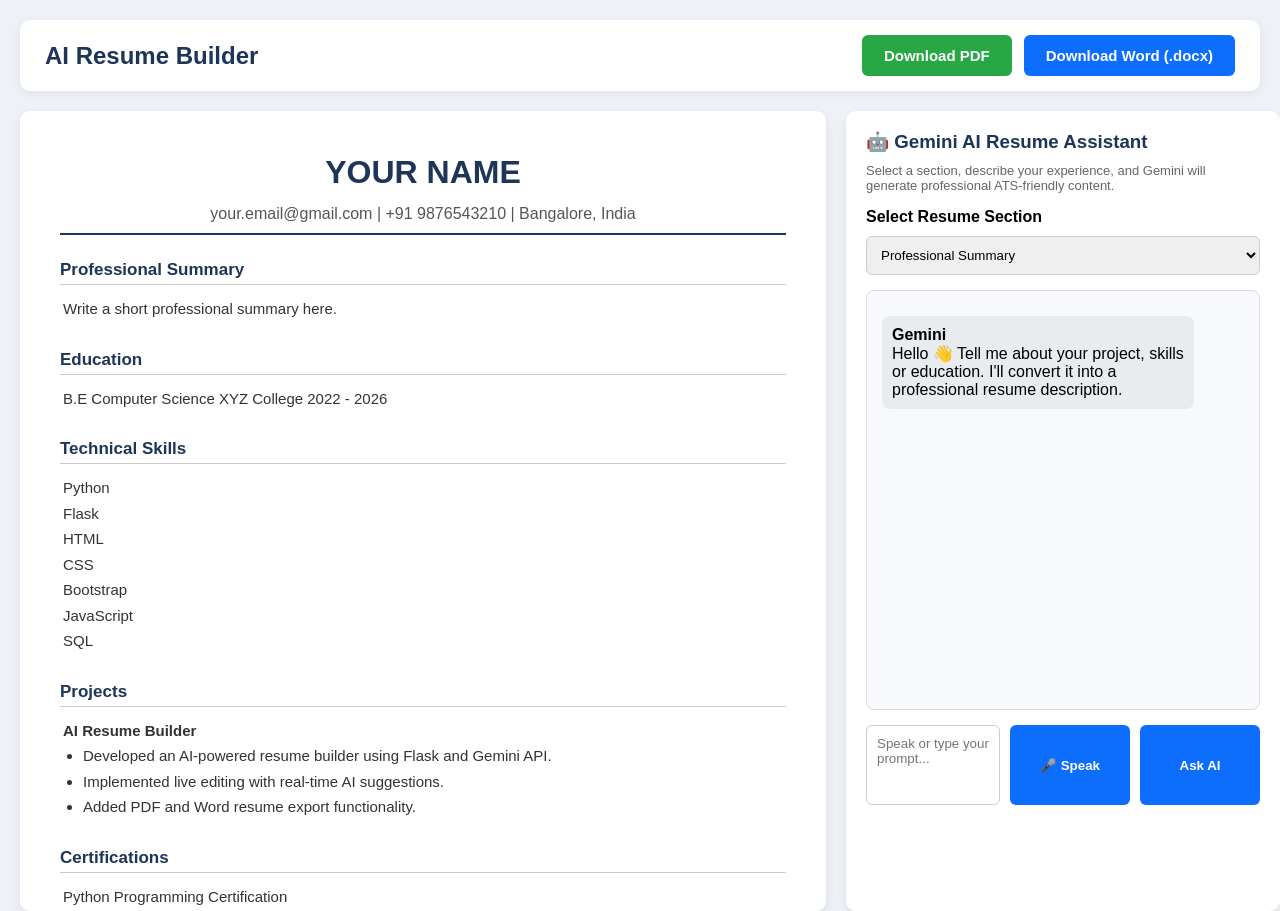
<file: templates/editor.html>
<!DOCTYPE html>
<html lang="en">

<head>

<meta charset="UTF-8">
<meta name="viewport" content="width=device-width, initial-scale=1.0">

<title>AI Resume Builder</title>

<style>

*{
    margin:0;
    padding:0;
    box-sizing:border-box;
    font-family:Segoe UI,Arial,sans-serif;
}

body{
    background:#eef2f7;
    padding:20px;
    height:100vh;
}

.header{
    display:flex;
    justify-content:space-between;
    align-items:center;
    background:#fff;
    padding:15px 25px;
    border-radius:10px;
    box-shadow:0 2px 10px rgba(0,0,0,.08);
    margin-bottom:20px;
}

.header h2{
    color:#1d3557;
}

.button-group{
    display:flex;
    gap:12px;
}

.download-btn{
    border:none;
    color:white;
    padding:12px 22px;
    font-size:15px;
    border-radius:6px;
    cursor:pointer;
    font-weight:bold;
}

.pdf-btn{
    background:#28a745;
}

.doc-btn{
    background:#0d6efd;
}

.download-btn:hover{
    opacity:.9;
}

.container{
    display:grid;
    grid-template-columns:65% 35%;
    gap:20px;
    height:calc(100vh - 100px);
}

/* Resume Sheet */

.resume-container{
    background:white;
    border-radius:10px;
    padding:40px;
    overflow-y:auto;
    box-shadow:0 4px 12px rgba(0,0,0,.08);
}

.resume-container::-webkit-scrollbar{
    width:8px;
}

.resume-container::-webkit-scrollbar-thumb{
    background:#ccc;
}

[contenteditable=true]{
    outline:none;
    transition:.2s;
    padding:3px;
}

[contenteditable=true]:hover{
    background:#f1f5f9;
}

[contenteditable=true]:focus{
    background:#e7f1ff;
    border-left:3px solid #0d6efd;
}

h1{
    color:#1d3557;
    text-align:center;
}

.contact{
    text-align:center;
    color:#555;
    margin-top:8px;
    padding-bottom:10px;
    border-bottom:2px solid #1d3557;
}

.section-title{
    margin-top:25px;
    margin-bottom:8px;
    color:#1d3557;
    font-size:17px;
    font-weight:bold;
    border-bottom:1px solid #ccc;
    padding-bottom:4px;
}

.resume-content{
    font-size:15px;
    color:#333;
    line-height:1.7;
}

.resume-content ul{
    padding-left:20px;
}

@media(max-width:900px){

.container{
    grid-template-columns:1fr;
}

.button-group{
    flex-direction:column;
}

.header{
    flex-direction:column;
    gap:15px;
}

}

</style>

</head>

<body>

<div class="header">

<h2>AI Resume Builder</h2>

<div class="button-group">

<button class="download-btn pdf-btn"
onclick="downloadPDF()">
Download PDF
</button>

<button class="download-btn doc-btn"
onclick="downloadDOCX()">
Download Word (.docx)
</button>

</div>

</div>

<div class="container">

<!-- Resume Editor -->

<div class="resume-container" id="resumeSheet">

<h1 contenteditable="true"
id="resume-name">

YOUR NAME

</h1>

<div
class="contact"
contenteditable="true"
id="resume-contact">

your.email@gmail.com |
+91 9876543210 |
Bangalore, India

</div>

<div class="section-title">

Professional Summary

</div>

<div
class="resume-content"
contenteditable="true"
id="resume-summary">

Write a short professional summary here.

</div>

<div class="section-title">

Education

</div>

<div
class="resume-content"
contenteditable="true"
id="resume-education">

B.E Computer Science
XYZ College
2022 - 2026

</div>

<div class="section-title">

Technical Skills

</div>

<div
class="resume-content"
contenteditable="true"
id="resume-tech-skills">

Python<br>
Flask<br>
HTML<br>
CSS<br>
Bootstrap<br>
JavaScript<br>
SQL

</div>

<div class="section-title">

Projects

</div>

<div
class="resume-content"
contenteditable="true"
id="resume-projects">

<b>AI Resume Builder</b>

<ul>

<li>Developed an AI-powered resume builder using Flask and Gemini API.</li>

<li>Implemented live editing with real-time AI suggestions.</li>

<li>Added PDF and Word resume export functionality.</li>

</ul>

</div>
<!-- Certifications -->

<div class="section-title">
    Certifications
</div>

<div
class="resume-content"
contenteditable="true"
id="resume-certifications">

Python Programming Certification

</div>

<!-- Add section button on LEFT resume side -->
<div class="left-add-section-wrapper">

    <button
        type="button"
        class="left-add-section-btn"
        onclick="openAddSection()"
        title="Add Resume Section">
        <span>+</span>
        Add Section
    </button>

</div>


</div>


<!-- ========================= -->
<!-- Add Resume Section Modal -->
<!-- ========================= -->

<div class="add-section-modal" id="addSectionModal">

    <div class="add-section-box">

        <h3>Add Resume Section</h3>

        <p>
            Choose a section to add to your resume.
            It will also be added to the Gemini AI dropdown.
        </p>

        <select id="newSectionSelect">

            <option value="experience">Professional Experience</option>
            <option value="internships">Internships</option>
            <option value="achievements">Achievements</option>
            <option value="awards">Awards</option>
            <option value="languages">Languages</option>
            <option value="interests">Interests</option>
            <option value="strengths">Strengths</option>
            <option value="objective">Career Objective</option>
            <option value="publications">Publications</option>
            <option value="volunteering">Volunteer Experience</option>
            <option value="references">References</option>

        </select>

        <div class="modal-buttons">

            <button
                type="button"
                class="modal-btn cancel-section-btn"
                onclick="closeAddSection()">
                Cancel
            </button>

            <button
                type="button"
                class="modal-btn confirm-section-btn"
                onclick="addSelectedSection()">
                Add Section
            </button>

        </div>

    </div>

</div>

<!-- ========================= -->
<!-- AI Assistant Panel -->
<!-- ========================= -->

<div class="ai-panel">

<h3>🤖 Gemini AI Resume Assistant</h3>

<p class="info">
Select a section, describe your experience, and Gemini will generate
professional ATS-friendly content.
</p>

<label><b>Select Resume Section</b></label>

<div class="section-select-row">

<select id="targetSection">

<option value="Professional Summary">
Professional Summary
</option>

<option value="Education">
Education
</option>

<option value="Technical Skills">
Technical Skills
</option>

<option value="Projects">
Projects
</option>

<option value="Certifications">
Certifications
</option>

</select>

</div>

<div id="chatBox" class="chat-box">

<div class="bot-msg">

<b>Gemini</b><br>

Hello 👋

Tell me about your project, skills or education.

I'll convert it into a professional resume description.

</div>

</div>
<div class="input-area">

<textarea
id="aiInput"
placeholder="Speak or type your prompt..."
></textarea>

<button
class="ask-btn"
onclick="startListening()">

🎤 Speak

</button>

<button
class="ask-btn"
onclick="askGemini()">

Ask AI

</button>

</div>


</div>

</div>

<style>

.ai-panel{

background:#fff;
padding:20px;
border-radius:10px;
box-shadow:0 4px 10px rgba(0,0,0,.08);

display:flex;
flex-direction:column;

}

.ai-panel h3{

color:#1d3557;
margin-bottom:10px;

}

.info{

font-size:13px;
color:#666;
margin-bottom:15px;

}

.ai-panel select{

padding:10px;
margin:10px 0 15px;
border-radius:6px;
border:1px solid #ccc;

}

.chat-box{

flex:1;

background:#f7f9fc;

border:1px solid #ddd;

border-radius:8px;

padding:15px;

overflow-y:auto;

min-height:320px;

max-height:420px;

}

.user-msg{

background:#0d6efd;

color:white;

padding:10px;

border-radius:8px;

margin:10px 0;

margin-left:50px;

}

.bot-msg{

background:#e9ecef;

padding:10px;

border-radius:8px;

margin:10px 0;

margin-right:50px;

}

.copy-btn{

margin-top:8px;

background:#20c997;

color:white;

border:none;

padding:5px 10px;

border-radius:5px;

cursor:pointer;

font-size:12px;

}

.input-area{

margin-top:15px;

display:flex;

gap:10px;

}

.input-area textarea{

flex:1;

height:80px;

padding:10px;

border-radius:6px;

border:1px solid #ccc;

resize:none;

}

.ask-btn{

width:120px;

background:#0d6efd;

color:white;

border:none;

border-radius:6px;

font-weight:bold;

cursor:pointer;

}

.ask-btn:hover{

background:#0b5ed7;

}

@media(max-width:900px){

.ai-panel{

margin-top:20px;

}

.chat-box{

min-height:250px;

}

.input-area{

flex-direction:column;

}

.ask-btn{

width:100%;

}

}


/* ===========================
   Add Resume Section UI
   =========================== */

.section-select-row{
    display:flex;
    gap:8px;
    align-items:center;
}

.section-select-row select{
    flex:1;
}

.add-section-btn{
    width:42px;
    height:42px;
    border:none;
    border-radius:6px;
    background:#0d6efd;
    color:white;
    font-size:25px;
    font-weight:bold;
    cursor:pointer;
    transition:.2s;
}

.add-section-btn:hover{
    background:#0b5ed7;
    transform:scale(1.04);
}

.add-section-modal{
    display:none;
    position:fixed;
    inset:0;
    background:rgba(0,0,0,.45);
    z-index:9999;
    align-items:center;
    justify-content:center;
}

.add-section-modal.show{
    display:flex;
}

.add-section-box{
    width:420px;
    max-width:90%;
    background:white;
    border-radius:12px;
    padding:25px;
    box-shadow:0 10px 30px rgba(0,0,0,.25);
}

.add-section-box h3{
    color:#1d3557;
    margin-bottom:8px;
}

.add-section-box p{
    color:#666;
    font-size:13px;
    margin-bottom:15px;
}

.add-section-box select{
    width:100%;
    padding:11px;
    border:1px solid #ccc;
    border-radius:6px;
    margin-bottom:18px;
    font-size:14px;
}

.modal-buttons{
    display:flex;
    justify-content:flex-end;
    gap:10px;
}

.modal-btn{
    border:none;
    padding:10px 18px;
    border-radius:6px;
    cursor:pointer;
    font-weight:bold;
}

.cancel-section-btn{
    background:#e9ecef;
    color:#333;
}

.confirm-section-btn{
    background:#0d6efd;
    color:white;
}

.confirm-section-btn:hover{
    background:#0b5ed7;
}


/* ===========================
   LEFT SIDE ADD SECTION BUTTON
   =========================== */

.left-add-section-wrapper{
    width:100%;
    display:flex;
    justify-content:center;
    align-items:center;
    margin:25px 0 10px;
    padding:10px 0;
}

.left-add-section-btn{
    display:flex;
    align-items:center;
    justify-content:center;
    gap:8px;
    min-width:150px;
    padding:11px 20px;
    border:2px dashed #0d6efd;
    border-radius:8px;
    background:#f8fbff;
    color:#0d6efd;
    font-size:14px;
    font-weight:600;
    cursor:pointer;
    transition:all .2s ease;
}

.left-add-section-btn span{
    font-size:22px;
    line-height:16px;
    font-weight:bold;
}

.left-add-section-btn:hover{
    background:#0d6efd;
    color:white;
    transform:translateY(-1px);
    box-shadow:0 4px 10px rgba(13,110,253,.2);
}

/* Keep the popup styles */

</style>
<script>

let replyCounter = 0;
const SpeechRecognition =
window.SpeechRecognition ||
window.webkitSpeechRecognition;

const recognition =
new SpeechRecognition();

recognition.lang = "en-US";

recognition.interimResults = false;

recognition.maxAlternatives = 1;

function startListening(){

recognition.start();

recognition.onstart = function(){

console.log("Listening...");

};

recognition.onresult = function(event){

const text =
event.results[0][0].transcript;

document.getElementById("aiInput").value = text;

};

recognition.onerror = function(event){

alert("Voice Error: " + event.error);

};

}

/* ===========================
   Gemini AI Chat
=========================== */

function askGemini(){

    const input = document.getElementById("aiInput");
    const chatBox = document.getElementById("chatBox");
    const section = document.getElementById("targetSection");

    const message = input.value.trim();

    if(message===""){
        alert("Please enter some text.");
        return;
    }

    chatBox.innerHTML += `
    <div class="user-msg">
        <b>You (${section.value})</b><br>
        ${message}
    </div>`;

    chatBox.scrollTop = chatBox.scrollHeight;

    fetch("/chat",{

        method:"POST",

        headers:{
            "Content-Type":"application/json"
        },

        body:JSON.stringify({

            message:message,
            section:section.value

        })

    })

    .then(response=>response.json())

    .then(data=>{

        replyCounter++;

        chatBox.innerHTML += `

        <div class="bot-msg">

            <b>Gemini</b><br>

            <div id="reply${replyCounter}">
                ${data.response}
            </div>

            <button
                class="copy-btn"
                onclick="copySuggestion(${replyCounter})">

                Copy

            </button>

        </div>

        `;
        speak(data.response);

        chatBox.scrollTop = chatBox.scrollHeight;

    })

    .catch(error=>{

        chatBox.innerHTML+=`
        <div class="bot-msg">

            Failed to contact AI.

        </div>`;

    });

    input.value="";

}

/* ===========================
   Copy Suggestion
=========================== */

function copySuggestion(id){

    const text=document.getElementById("reply"+id).innerText;

    navigator.clipboard.writeText(text);

    alert("Copied to Clipboard.");

}

function speak(text){

const speech =
new SpeechSynthesisUtterance(text);

speech.lang = "en-US";

speech.rate = 1;

speech.pitch = 1;

window.speechSynthesis.speak(speech);

}

/* ===========================
   Resume Data
=========================== */


/* ===========================
   Dynamic Resume Sections
   =========================== */

const availableSections = {
    experience: "Professional Experience",
    internships: "Internships",
    achievements: "Achievements",
    awards: "Awards",
    languages: "Languages",
    interests: "Interests",
    strengths: "Strengths",
    objective: "Career Objective",
    publications: "Publications",
    volunteering: "Volunteer Experience",
    references: "References"
};

function openAddSection(){

    updateAvailableSectionOptions();

    document
        .getElementById("addSectionModal")
        .classList.add("show");
}

function closeAddSection(){

    document
        .getElementById("addSectionModal")
        .classList.remove("show");
}

function updateAvailableSectionOptions(){

    const select =
        document.getElementById("newSectionSelect");

    const target =
        document.getElementById("targetSection");

    const existing =
        Array.from(target.options).map(option => option.value);

    Array.from(select.options).forEach(option => {

        option.disabled =
            existing.includes(availableSections[option.value]);

    });

    const firstAvailable =
        Array.from(select.options)
        .find(option => !option.disabled);

    if(firstAvailable){
        select.value = firstAvailable.value;
    }
}

function addSelectedSection(){

    const newSelect =
        document.getElementById("newSectionSelect");

    const key = newSelect.value;
    const title = availableSections[key];

    const target =
        document.getElementById("targetSection");

    if(
        Array.from(target.options)
        .some(option => option.value === title)
    ){
        alert(title + " is already added.");
        return;
    }

    // Add the new section to Gemini's dropdown.
    const option = document.createElement("option");

    option.value = title;
    option.textContent = title;

    target.appendChild(option);
    target.value = title;

    // Add the new editable section to the resume.
    const resumeSheet =
        document.getElementById("resumeSheet");

    const section =
        document.createElement("div");

    section.className = "dynamic-section";
    section.id = "resume-" + key;

    section.innerHTML = `
        <div class="section-title">
            ${title}
        </div>

        <div
            class="resume-content"
            contenteditable="true"
            id="resume-${key}-content"
        >
            Enter ${title.toLowerCase()} here.
        </div>
    `;

    resumeSheet.appendChild(section);

    closeAddSection();

    section.scrollIntoView({
        behavior: "smooth",
        block: "center"
    });
}

// Close the popup when clicking outside it.
document.addEventListener("click", function(event){

    const modal =
        document.getElementById("addSectionModal");

    if(event.target === modal){
        closeAddSection();
    }

});


function getResumeData() {

    const contact =
        document.getElementById("resume-contact").innerText;

    const parts =
        contact.split("|").map(item => item.trim());

    const data = {

        name:
            document.getElementById("resume-name").innerText,

        email:
            parts[0] || "",

        phone:
            parts[1] || "",

        address:
            parts[2] || "",

        summary:
            document.getElementById("resume-summary").innerText,

        education:
            document.getElementById("resume-education").innerText,

        skills:
            document.getElementById("resume-tech-skills").innerText,

        experience:
            "",

        projects:
            document.getElementById("resume-projects").innerText,

        certifications:
            document.getElementById("resume-certifications").innerText
    };

    // Include every section added with the + button.
    Object.keys(availableSections).forEach(key => {

        const content =
            document.getElementById(
                "resume-" + key + "-content"
            );

        if(content){
            data[key] = content.innerText.trim();
        }

    });

    return data;
}

/* ===========================
   Download PDF
=========================== */

function downloadPDF(){

    fetch("/download/pdf",{

        method:"POST",

        headers:{
            "Content-Type":"application/json"
        },

        body:JSON.stringify(getResumeData())

    })

    .then(response=>{

        if(!response.ok){

            throw new Error("Unable to generate PDF.");

        }

        return response.blob();

    })

    .then(blob=>{

        const url=window.URL.createObjectURL(blob);

        const a=document.createElement("a");

        a.href=url;

        a.download="Resume.pdf";

        document.body.appendChild(a);

        a.click();

        a.remove();

    })

    .catch(error=>{

        alert(error);

    });

}

/* ===========================
   Download DOCX
=========================== */

function downloadDOCX(){

    fetch("/download/docx",{

        method:"POST",

        headers:{
            "Content-Type":"application/json"
        },

        body:JSON.stringify(getResumeData())

    })

    .then(response=>{

        if(!response.ok){

            throw new Error("Unable to generate DOCX.");

        }

        return response.blob();

    })

    .then(blob=>{

        const url=window.URL.createObjectURL(blob);

        const a=document.createElement("a");

        a.href=url;

        a.download="Resume.docx";

        document.body.appendChild(a);

        a.click();

        a.remove();

    })

    .catch(error=>{

        alert(error);

    });

}

</script>

</body>
</html>
</file>
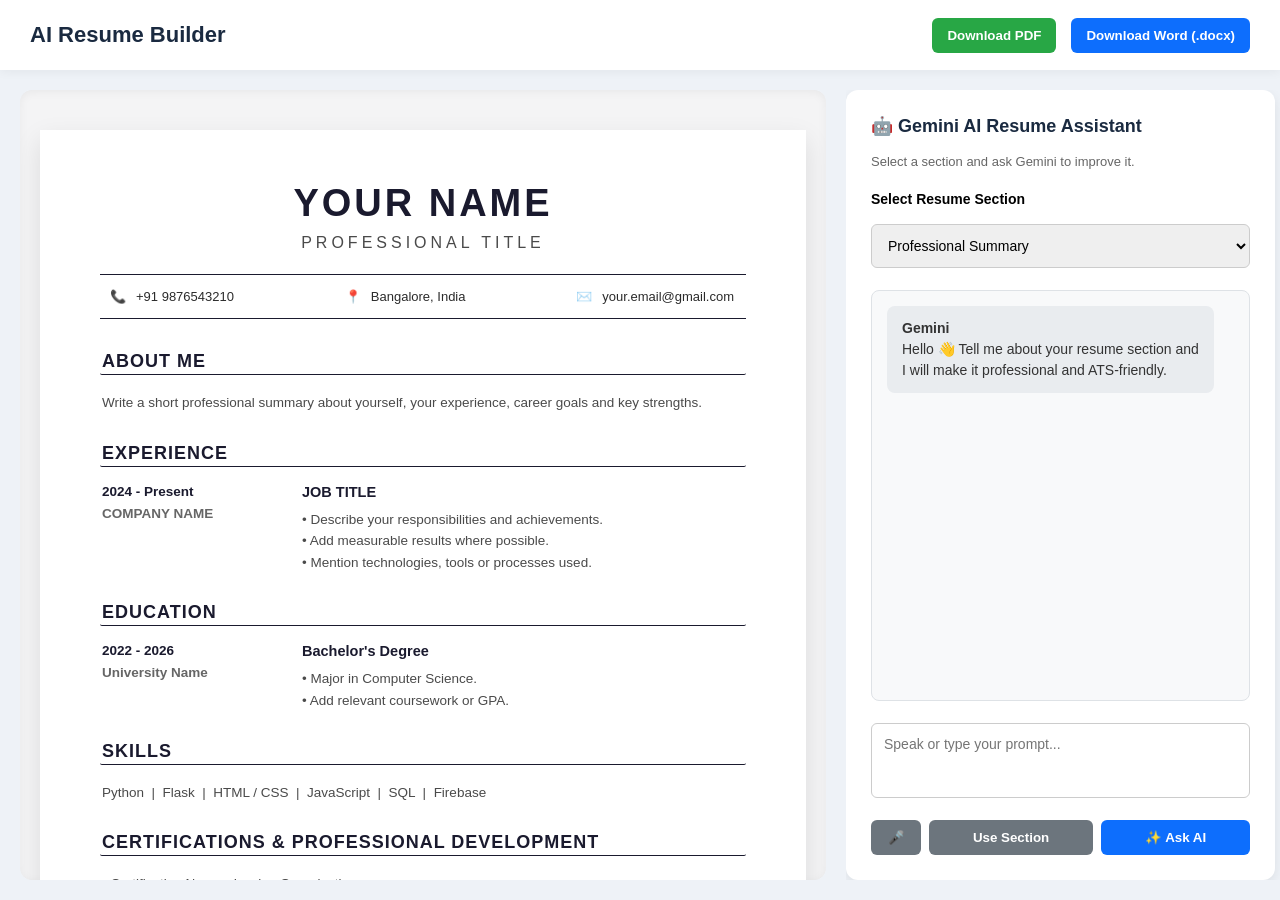
<file: templates/resume1.html>
<!DOCTYPE html>
<html lang="en">
<head>
    <meta charset="utf-8"/>
    <meta content="width=device-width,initial-scale=1.0" name="viewport"/>
    <title>Resumefy - Executive Editor</title>
    
    <style>
        /* =========================================
           APP LAYOUT (Top Bar + Split Screen)
           ========================================= */
        * {
            margin: 0;
            padding: 0;
            box-sizing: border-box;
            font-family: 'Segoe UI', Tahoma, Geneva, Verdana, sans-serif;
        }

        body {
            background: #eef2f7;
            height: 100vh;
            overflow: hidden; 
            display: flex;
            flex-direction: column;
        }

        /* Top Header Bar */
        .topbar {
            display: flex;
            justify-content: space-between;
            align-items: center;
            background: #ffffff;
            padding: 15px 30px;
            box-shadow: 0 2px 10px rgba(0,0,0,0.05);
            height: 70px;
            flex-shrink: 0;
        }

        .topbar h1 {
            color: #1a2a40;
            font-size: 22px;
        }

        .header-buttons {
            display: flex;
            gap: 15px;
        }

        .layout-container {
            display: grid;
            grid-template-columns: 65% 35%;
            gap: 20px;
            flex-grow: 1;
            padding: 20px;
            max-width: 1600px;
            margin: 0 auto;
            width: 100%;
            height: calc(100vh - 70px);
        }

        /* =========================================
           LEFT SIDE: RESUME CANVAS
           ========================================= */
        .resume-area {
            background: #f4f4f5;
            border-radius: 12px;
            padding: 40px 20px;
            overflow-y: auto;
            display: flex;
            flex-direction: column;
            align-items: center;
            box-shadow: inset 0 2px 10px rgba(0,0,0,0.05);
        }

        .resume {
            background: #ffffff;
            width: 100%;
            max-width: 800px;
            padding: 50px 60px;
            box-shadow: 0 10px 25px rgba(0,0,0,0.1);
            color: #2b2b2b;
            flex-shrink: 0;
        }

        .resume [contenteditable="true"] {
            outline: none;
            transition: background 0.2s;
            border-radius: 2px;
            padding: 2px;
        }
        .resume [contenteditable="true"]:hover { background: #f0f4f8; }
        .resume [contenteditable="true"]:focus {
            background: #e2e8f0;
            box-shadow: -2px 0 0 0 #0d6efd;
        }

        /* Resume Specific Styling */
        .resume-header { text-align: center; margin-bottom: 20px; }
        .resume-name { font-size: 38px; font-weight: 800; letter-spacing: 3px; color: #1a1a2e; text-transform: uppercase; margin-bottom: 5px; }
        .resume-role { font-size: 16px; letter-spacing: 4px; text-transform: uppercase; color: #4a4a4a; }
        
        .contact-bar {
            display: flex; justify-content: space-between;
            border-top: 1px solid #1a1a2e; border-bottom: 1px solid #1a1a2e;
            padding: 12px 10px; margin-bottom: 30px; font-size: 13px; font-weight: 500;
        }
        .contact-item { display: flex; align-items: center; gap: 8px; }
        
        .resume-section { margin-bottom: 25px; }
        .section-heading {
            font-size: 18px; font-weight: 800; letter-spacing: 1px; text-transform: uppercase;
            color: #1a1a2e; border-bottom: 1.5px solid #1a1a2e; padding-bottom: 5px; margin-bottom: 15px;
        }
        .about-text { font-size: 13.5px; line-height: 1.6; color: #4a4a4a; text-align: justify; }

        .timeline-item { display: grid; grid-template-columns: 180px 1fr; gap: 20px; margin-bottom: 18px; }
        .time-left { font-size: 13.5px; }
        .time-date { font-weight: 700; color: #1a1a2e; margin-bottom: 3px; }
        .time-org { color: #666; font-weight: 600; }
        .time-right h4 { font-size: 14.5px; font-weight: 700; color: #1a1a2e; margin-bottom: 5px; }
        .time-desc { font-size: 13.5px; line-height: 1.6; color: #4a4a4a; }

        .skills-list { font-size: 13.5px; color: #4a4a4a; line-height: 1.6; }

        /* =========================================
           RIGHT SIDE: AI CHATBOT PANEL
           ========================================= */
        .right-panel {
            display: flex;
            flex-direction: column;
            overflow-y: auto;
            padding-right: 5px;
        }

        .action-card {
            background: #fff;
            padding: 25px;
            border-radius: 12px;
            box-shadow: 0 4px 12px rgba(0,0,0,0.08);
            display: flex;
            flex-direction: column;
            gap: 12px;
            flex-grow: 1;
        }

        .action-card h3 { color: #1a2a40; font-size: 18px; margin-bottom: 5px; display: flex; align-items: center; gap: 8px;}

        /* Button Styling */
        .btn {
            border: none;
            padding: 10px 15px;
            border-radius: 6px;
            font-weight: 600;
            color: white;
            cursor: pointer;
            transition: 0.2s;
            text-align: center;
        }
        .btn-pdf { background: #28a745; }
        .btn-pdf:hover { background: #218838; }
        .btn-word { background: #0d6efd; }
        .btn-word:hover { background: #0b5ed7; }
        .btn-use { background: #6c757d; }
        .btn-use:hover { background: #5c636a; }
        
        .ai-chat-box {
            flex-grow: 1;
            background: #f8f9fa;
            border: 1px solid #dee2e6;
            border-radius: 8px;
            padding: 15px;
            overflow-y: auto;
            min-height: 220px;
            margin-bottom: 10px;
        }

        .chat-msg {
            padding: 12px 15px;
            border-radius: 8px;
            margin-bottom: 12px;
            font-size: 14px;
            line-height: 1.5;
        }
        .bot-msg { background: #e9ecef; color: #333; margin-right: 20px; }
        .user-msg { background: #0d6efd; color: white; margin-left: 20px; }

        .form-select { width: 100%; padding: 12px; border: 1px solid #ccc; border-radius: 6px; margin-bottom: 10px; font-size: 14px; }
        .form-textarea { width: 100%; height: 75px; padding: 12px; border: 1px solid #ccc; border-radius: 6px; resize: none; margin-bottom: 10px; font-size: 14px; }
        
        .ai-button-group { display: flex; gap: 8px; }
        .ai-button-group .btn { flex-grow: 1; }

        /* Modal */
        .modal { display: none; position: fixed; inset: 0; background: rgba(0,0,0,0.5); align-items: center; justify-content: center; z-index: 1000; }
        .modal-card { background: white; padding: 25px; border-radius: 12px; width: 400px; box-shadow: 0 10px 30px rgba(0,0,0,0.2); }
        .modal-card h2 { margin-bottom: 15px; color: #1a1a2e; }
        .add-section-btn { background: transparent; border: 2px dashed #0d6efd; color: #0d6efd; padding: 12px; width: 100%; border-radius: 6px; cursor: pointer; font-weight: bold; margin-top: 15px; }
        .add-section-btn:hover { background: #f0f4f8; }

        @media (max-width: 1000px) {
            .layout-container { grid-template-columns: 1fr; height: auto; overflow: visible; }
            body { overflow: auto; }
            .resume-area { order: 2; }
            .right-panel { order: 1; }
        }
    </style>
</head>
<body>

    <!-- TOP HEADER -->
    <header class="topbar">
        <h1>AI Resume Builder</h1>
        <div class="header-buttons">
            <button class="btn btn-pdf" onclick="downloadResume('/download/professional-resume1-pdf')">Download PDF</button>
            <button class="btn btn-word" onclick="downloadResume('/download/resume1-download-docx')">Download Word (.docx)</button>
        </div>
    </header>

    <div class="layout-container">
        
        <!-- =========================================
             LEFT SIDE: RESUME EDITOR
             ========================================= -->
        <div class="resume-area">
            <div class="resume" id="resume">
                
                <div class="resume-header">
                    <div class="resume-name" contenteditable="true" id="name">YOUR NAME</div>
                    <div class="resume-role" contenteditable="true" id="jobTitle">PROFESSIONAL TITLE</div>
                </div>

                <div class="contact-bar">
                    <div class="contact-item"><span>📞</span> <span contenteditable="true" id="phone">+91 9876543210</span></div>
                    <div class="contact-item"><span>📍</span> <span contenteditable="true" id="address">Bangalore, India</span></div>
                    <div class="contact-item"><span>✉️</span> <span contenteditable="true" id="email">your.email@gmail.com</span></div>
                    <span id="linkedin" style="display:none;"></span>
                </div>

                <div class="resume-section">
                    <div class="section-heading" contenteditable="true">ABOUT ME</div>
                    <div class="about-text" contenteditable="true" id="summary">
                        Write a short professional summary about yourself, your experience, career goals and key strengths.
                    </div>
                </div>

                <div class="resume-section">
                    <div class="section-heading" contenteditable="true">EXPERIENCE</div>
                    <div class="timeline-item">
                        <div class="time-left">
                            <div class="time-date" contenteditable="true">2024 - Present</div>
                            <div class="time-org" contenteditable="true">COMPANY NAME</div>
                        </div>
                        <div class="time-right">
                            <h4 contenteditable="true">JOB TITLE</h4>
                            <div class="time-desc" contenteditable="true" id="experience">
                                &bull; Describe your responsibilities and achievements.<br/>
                                &bull; Add measurable results where possible.<br/>
                                &bull; Mention technologies, tools or processes used.
                            </div>
                        </div>
                    </div>
                </div>

                <div class="resume-section">
                    <div class="section-heading" contenteditable="true">EDUCATION</div>
                    <div class="timeline-item">
                        <div class="time-left">
                            <div class="time-date" contenteditable="true">2022 - 2026</div>
                            <div class="time-org" contenteditable="true">University Name</div>
                        </div>
                        <div class="time-right">
                            <h4 contenteditable="true">Bachelor's Degree</h4>
                            <div class="time-desc" contenteditable="true" id="education">
                                &bull; Major in Computer Science.<br/>
                                &bull; Add relevant coursework or GPA.
                            </div>
                        </div>
                    </div>
                </div>

                <div class="resume-section">
                    <div class="section-heading" contenteditable="true">SKILLS</div>
                    <div class="skills-list" contenteditable="true" id="skills">
                        Python &nbsp;|&nbsp; Flask &nbsp;|&nbsp; HTML / CSS &nbsp;|&nbsp; JavaScript &nbsp;|&nbsp; SQL &nbsp;|&nbsp; Firebase
                    </div>
                </div>

                <div class="resume-section">
                    <div class="section-heading" contenteditable="true">CERTIFICATIONS & PROFESSIONAL DEVELOPMENT</div>
                    <div class="time-desc" contenteditable="true" id="certifications">
                        &bull; Certification Name - Issuing Organization<br/>
                        &bull; Professional Development Course<br/>
                        &bull; Workshop / Training
                    </div>
                </div>

                <div id="dynamicSections"></div>
                <button class="add-section-btn" onclick="openSectionDialog()">+ Add New Section</button>
            </div>
        </div>

        <!-- =========================================
             RIGHT SIDE: AI CHATBOT PANEL
             ========================================= -->
        <div class="right-panel">
            
            <div class="action-card">
                <h3>🤖 Gemini AI Resume Assistant</h3>
                <p style="font-size: 13px; color: #666; margin-bottom: 10px;">Select a section and ask Gemini to improve it.</p>
                
                <p style="font-weight: 600; font-size: 14px; margin-bottom: 5px;">Select Resume Section</p>
                <select id="sectionSelect" class="form-select">
                    <option>Professional Summary</option>
                    <option>Experience</option>
                    <option>Education</option>
                    <option>Skills</option>
                    <option>Certifications</option>
                </select>
                
                <div class="ai-chat-box" id="chatBox">
                    <div class="chat-msg bot-msg">
                        <b>Gemini</b><br>
                        Hello 👋 Tell me about your resume section and I will make it professional and ATS-friendly.
                    </div>
                </div>
                
                <textarea id="prompt" class="form-textarea" placeholder="Speak or type your prompt..."></textarea>
                
                <div class="ai-button-group">
                    <!-- Added Voice Record Button -->
                    <button class="btn btn-use" onclick="startListening()" style="flex-grow: 0; width: 50px;" title="Speak">🎤</button>
                    <button class="btn btn-use" onclick="useCurrentSection()">Use Section</button>
                    <button class="btn btn-word" onclick="askAI()">✨ Ask AI</button>
                </div>
            </div>

        </div>

    </div>

    <!-- Section Modal -->
    <div class="modal" id="sectionModal">
        <div class="modal-card">
            <h2 style="display: flex; justify-content: space-between;">Add Section <button onclick="closeSectionDialog()" style="background:none;border:none;font-size:24px;cursor:pointer;">&times;</button></h2>
            <select id="newSection" class="form-select">
                <option>Professional Experience</option>
                <option>Internships</option>
                <option>Achievements</option>
                <option>Awards</option>
                <option>Projects</option>
                <option>Publications</option>
                <option>Volunteer Experience</option>
                <option>Interests</option>
            </select>
            <button class="btn btn-word" style="width: 100%; margin-top: 15px;" onclick="addSection()">Add to Resume</button>
        </div>
    </div>

    <script>
        let counter = 0;
        const $ = id => document.getElementById(id);

        /* ==========================================
           VOICE RECOGNITION AND TEXT-TO-SPEECH
           ========================================== */
        const SpeechRecognition = window.SpeechRecognition || window.webkitSpeechRecognition;
        let recognition = null;
        
        if (SpeechRecognition) {
            recognition = new SpeechRecognition();
            recognition.lang = "en-US";
            recognition.interimResults = false;
            recognition.maxAlternatives = 1;

            recognition.onstart = function() {
                $('prompt').placeholder = "Listening... Speak now";
            };

            recognition.onresult = function(event) {
                const text = event.results[0][0].transcript;
                $('prompt').value = text;
                $('prompt').placeholder = "Speak or type your prompt...";
            };

            recognition.onerror = function(event) {
                alert("Voice Error: " + event.error);
                $('prompt').placeholder = "Speak or type your prompt...";
            };
        }

        function startListening() {
            if (recognition) {
                recognition.start();
            } else {
                alert("Speech Recognition is not supported in this browser.");
            }
        }

        function speak(textStr) {
            if ('speechSynthesis' in window) {
                // Ensure text is clean before reading out loud (remove HTML tags)
                const cleanText = textStr.replace(/<[^>]*>?/gm, '');
                const speech = new SpeechSynthesisUtterance(cleanText);
                speech.lang = "en-US";
                speech.rate = 1;
                speech.pitch = 1;
                window.speechSynthesis.speak(speech);
            }
        }

        /* ==========================================
           RESUME LOGIC
           ========================================== */
        function text(v) {
            return v.replace(/<br\s*\/?>/gi, '\n').replace(/<[^>]*>/g, '').replace(/&nbsp;/g, ' ').trim();
        }

        function openSectionDialog() { $('sectionModal').style.display = 'flex'; }
        function closeSectionDialog() { $('sectionModal').style.display = 'none'; }

        function slug(s) {
            return s.toLowerCase().replace(/[^a-z0-9]+/g, '_').replace(/^_|_$/g, '');
        }

        function addSection() {
            const name = $('newSection').value;
            const id = slug(name) + '_' + (++counter);

            const wrap = document.createElement('div');
            wrap.className = 'resume-section dynamic-section';
            wrap.dataset.name = name;

            wrap.innerHTML =
                '<div class="section-heading" contenteditable="true">' + name.toUpperCase() + '</div>' +
                '<div class="time-desc dynamic-content" id="' + id + '" contenteditable="true">Enter your ' + name.toLowerCase() + ' here.</div>' +
                '<button onclick="removeSection(this)" style="margin-top:10px; font-size:12px; color:red; cursor:pointer; background:none; border:none;">Remove Section</button>';

            $('dynamicSections').appendChild(wrap);

            const o = document.createElement('option');
            o.value = name;
            o.textContent = name;
            o.dataset.target = id;

            $('sectionSelect').appendChild(o);
            closeSectionDialog();
        }

        function removeSection(b) {
            const s = b.closest('.dynamic-section');
            const name = s.dataset.name;

            [...$('sectionSelect').options].forEach(o => {
                if (o.value === name) o.remove();
            });
            s.remove();
        }

        function elementFor(name) {
            const map = {
                'Professional Summary': 'summary',
                'Experience': 'experience',
                'Education': 'education',
                'Skills': 'skills',
                'Certifications': 'certifications'
            };

            if (map[name]) return $(map[name]);

            for (const s of document.querySelectorAll('.dynamic-section')) {
                if (s.dataset.name === name) return s.querySelector('.dynamic-content');
            }
            return null;
        }

        function useCurrentSection() {
            const section = $('sectionSelect').value;
            const element = elementFor(section);
            $('prompt').value = text(element?.innerHTML || '');
        }

        async function askAI() {
            const section = $('sectionSelect').value;
            const msg = $('prompt').value.trim();

            if (!msg) return alert('Please enter a prompt.');

            $('chatBox').innerHTML += '<div class="chat-msg user-msg"><b>You</b><br>' + msg + '</div>';
            $('chatBox').scrollTop = $('chatBox').scrollHeight;

            try {
                const r = await fetch('/chat', {
                    method: 'POST',
                    headers: { 'Content-Type': 'application/json' },
                    body: JSON.stringify({ message: msg, section: section })
                });

                const d = await r.json();

                if (!r.ok) throw Error(d.response || 'AI request failed');

                $('chatBox').innerHTML += '<div class="chat-msg bot-msg"><b>Gemini</b><br>' + d.response.replace(/\n/g, '<br>') + '</div>';
                $('chatBox').scrollTop = $('chatBox').scrollHeight;
                
                // Call the speak function to read the AI's response aloud
                speak(d.response);

                const el = elementFor(section);
                if (el) el.innerHTML = d.response.replace(/\n/g, '<br>');
                
                $('prompt').value = '';
            } catch (e) {
                alert('AI Error: ' + e.message);
            }
        }

        function data() {
            const d = {
                name: text($('name').innerHTML),
                jobTitle: text($('jobTitle').innerHTML),
                email: text($('email').innerHTML),
                phone: text($('phone').innerHTML),
                address: text($('address').innerHTML),
                linkedin: "",
                summary: text($('summary').innerHTML),
                
                experience: text($('experience').innerHTML),
                certifications: text($('certifications').innerHTML),
                education: text($('education').innerHTML),
                skills: text($('skills').innerHTML),
                languages: "",
                photo: ""
            };

            d.dynamicSections = [];
            document.querySelectorAll('.dynamic-section').forEach(section => {
                const sectionName = section.dataset.name;
                const content = text(section.querySelector('.dynamic-content').innerHTML);
                d.dynamicSections.push({ name: sectionName, content: content });
            });

            return d;
        }

        async function downloadResume(url) {
            try {
                const resumeData = data();
                const response = await fetch(url, {
                    method: "POST",
                    headers: { "Content-Type": "application/json" },
                    body: JSON.stringify(resumeData)
                });

                if (!response.ok) {
                    const errorText = await response.text();
                    throw new Error(errorText);
                }

                const blob = await response.blob();
                const downloadUrl = window.URL.createObjectURL(blob);
                const a = document.createElement("a");
                a.href = downloadUrl;
                a.download = url.includes("professional-resume1-pdf") ? "Professional_Resume.pdf" : "Professional_Resume.docx";
                document.body.appendChild(a);
                a.click();
                a.remove();
                window.URL.revokeObjectURL(downloadUrl);
            } catch (error) {
                console.error(error);
                alert("Download Error: " + error.message);
            }
        }
    </script>
</body>
</html>
</file>
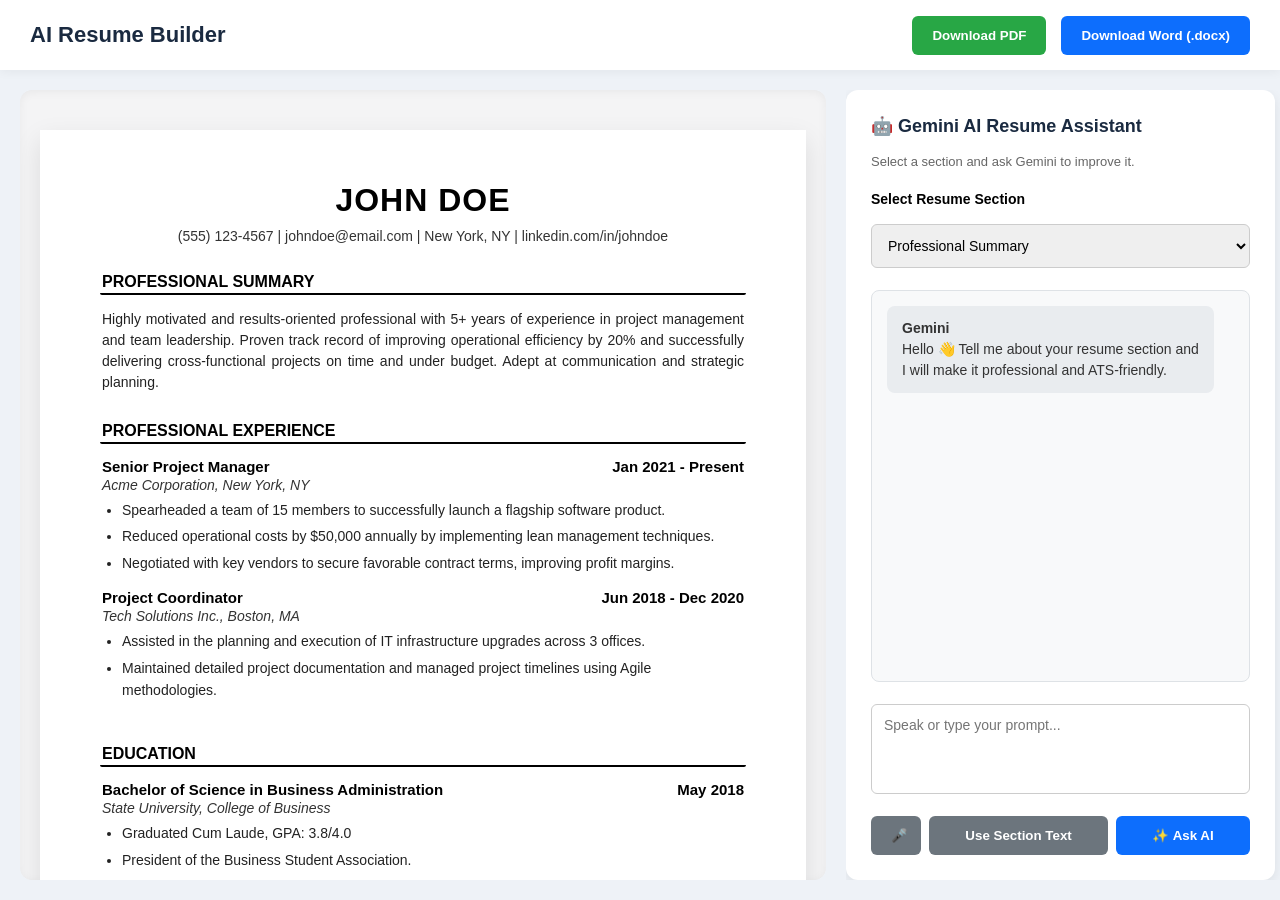
<file: templates/resume3.html>
<!DOCTYPE html>
<html lang="en">
<head>
    <meta charset="utf-8"/>
    <meta content="width=device-width,initial-scale=1.0" name="viewport"/>
    <title>Resumefy - Simple Editor</title>
    
    <style>
        /* =========================================
           APP LAYOUT (Top Bar + Split Screen)
           ========================================= */
        * { margin: 0; padding: 0; box-sizing: border-box; font-family: 'Segoe UI', Tahoma, Geneva, Verdana, sans-serif; }
        body { background: #eef2f7; height: 100vh; overflow: hidden; display: flex; flex-direction: column; }

        .topbar { display: flex; justify-content: space-between; align-items: center; background: #ffffff; padding: 15px 30px; box-shadow: 0 2px 10px rgba(0,0,0,0.05); height: 70px; flex-shrink: 0; }
        .topbar h1 { color: #1a2a40; font-size: 22px; }
        .header-buttons { display: flex; gap: 15px; }

        .layout-container { display: grid; grid-template-columns: 65% 35%; gap: 20px; flex-grow: 1; padding: 20px; max-width: 1600px; margin: 0 auto; width: 100%; height: calc(100vh - 70px); }

        /* =========================================
           LEFT SIDE: SIMPLE ATS RESUME CANVAS
           ========================================= */
        .resume-area { background: #f4f4f5; border-radius: 12px; padding: 40px 20px; overflow-y: auto; display: flex; flex-direction: column; align-items: center; box-shadow: inset 0 2px 10px rgba(0,0,0,0.05); }

        .resume {
            background: #ffffff;
            width: 100%;
            max-width: 800px;
            padding: 50px 60px;
            box-shadow: 0 10px 25px rgba(0,0,0,0.1);
            color: #000000; /* Strict black text for simple layout */
            font-family: Arial, Helvetica, sans-serif; /* Classic ATS fonts */
            flex-shrink: 0;
        }

        .resume [contenteditable="true"] { outline: none; transition: background 0.2s; border-radius: 2px; padding: 2px; }
        .resume [contenteditable="true"]:hover { background: #f0f4f8; }
        .resume [contenteditable="true"]:focus { background: #e2e8f0; box-shadow: -2px 0 0 0 #000; }

        /* Simple Header */
        .simple-name { text-align: center; font-size: 32px; font-weight: bold; text-transform: uppercase; margin-bottom: 5px; letter-spacing: 1px; }
        .simple-contact { text-align: center; font-size: 14px; margin-bottom: 25px; color: #333; }
        
        /* Simple Sections */
        .simple-heading { 
            font-size: 16px; 
            font-weight: bold; 
            text-transform: uppercase; 
            border-bottom: 2px solid #000; 
            padding-bottom: 3px; 
            margin-bottom: 12px; 
            margin-top: 25px;
        }
        
        .simple-text { font-size: 14px; line-height: 1.5; color: #222; text-align: justify; }

        /* Timeline Entries (Experience/Education) */
        .simple-entry { margin-bottom: 15px; }
        .entry-top { display: flex; justify-content: space-between; font-weight: bold; font-size: 15px; margin-bottom: 2px; }
        .entry-sub { display: flex; justify-content: space-between; font-style: italic; font-size: 14px; margin-bottom: 6px; color: #333; }
        
        .simple-list { padding-left: 20px; font-size: 14px; line-height: 1.6; color: #222; }
        .simple-list li { margin-bottom: 4px; }

        /* =========================================
           RIGHT SIDE: AI CHATBOT PANEL
           ========================================= */
        .right-panel { display: flex; flex-direction: column; overflow-y: auto; padding-right: 5px; }
        .action-card { background: #fff; padding: 25px; border-radius: 12px; box-shadow: 0 4px 12px rgba(0,0,0,0.08); display: flex; flex-direction: column; gap: 12px; flex-grow: 1; }
        .action-card h3 { color: #1a2a40; font-size: 18px; margin-bottom: 5px; display: flex; align-items: center; gap: 8px;}
        .btn { border: none; padding: 12px 20px; border-radius: 6px; font-weight: 600; color: white; cursor: pointer; transition: 0.2s; text-align: center; }
        .btn-pdf { background: #28a745; } .btn-pdf:hover { background: #218838; }
        .btn-word { background: #0d6efd; } .btn-word:hover { background: #0b5ed7; }
        .btn-use { background: #6c757d; } .btn-use:hover { background: #5c636a; }
        
        .ai-chat-box { flex-grow: 1; background: #f8f9fa; border: 1px solid #dee2e6; border-radius: 8px; padding: 15px; overflow-y: auto; min-height: 250px; margin-bottom: 10px; }
        .chat-msg { padding: 12px 15px; border-radius: 8px; margin-bottom: 12px; font-size: 14px; line-height: 1.5; }
        .bot-msg { background: #e9ecef; color: #333; margin-right: 20px; }
        .user-msg { background: #0d6efd; color: white; margin-left: 20px; }

        .form-select { width: 100%; padding: 12px; border: 1px solid #ccc; border-radius: 6px; margin-bottom: 10px; font-size: 14px; }
        .form-textarea { width: 100%; height: 90px; padding: 12px; border: 1px solid #ccc; border-radius: 6px; resize: none; margin-bottom: 10px; font-size: 14px; }
        .ai-button-group { display: flex; gap: 8px; }
        .ai-button-group .btn { flex-grow: 1; }

        /* Modal */
        .modal { display: none; position: fixed; inset: 0; background: rgba(0,0,0,0.5); align-items: center; justify-content: center; z-index: 1000; }
        .modal-card { background: white; padding: 25px; border-radius: 12px; width: 400px; box-shadow: 0 10px 30px rgba(0,0,0,0.2); }
        .add-section-btn { background: transparent; border: 2px dashed #0d6efd; color: #0d6efd; padding: 12px; width: 100%; border-radius: 6px; cursor: pointer; font-weight: bold; margin-top: 15px; }
        .add-section-btn:hover { background: #f0f4f8; }

        @media (max-width: 1000px) {
            .layout-container { grid-template-columns: 1fr; height: auto; overflow: visible; }
            body { overflow: auto; }
            .resume-area { order: 2; }
            .right-panel { order: 1; }
        }
    </style>
</head>
<body>

    <!-- TOP HEADER -->
    <header class="topbar">
        <h1>AI Resume Builder</h1>
        <div class="header-buttons">
            <button class="btn btn-pdf" onclick="downloadResume('/download/professional_resume3_pdf')">Download PDF</button>
            <button class="btn btn-word" onclick="downloadResume('/download/professional_resume3_docx')">Download Word (.docx)</button>
        </div>
    </header>

    <div class="layout-container">
        
        <!-- =========================================
             LEFT SIDE: SIMPLE RESUME EDITOR
             ========================================= -->
        <div class="resume-area">
            <div class="resume" id="resume">
                
                <!-- HEADER (Clean text only) -->
                <div class="simple-name" contenteditable="true" id="name">JOHN DOE</div>
                
                <div class="simple-contact" contenteditable="true">
                    <span id="phone">(555) 123-4567</span> | 
                    <span id="email">johndoe@email.com</span> | 
                    <span id="address">New York, NY</span> | 
                    <span id="linkedin">linkedin.com/in/johndoe</span>
                </div>

                <!-- Hidden elements for Python compatibility -->
                <div style="display:none;" id="jobTitle">Professional</div>
                <div style="display:none;" id="certifications"></div>

                <!-- PROFESSIONAL SUMMARY -->
                <div class="simple-heading" contenteditable="true">Professional Summary</div>
                <div class="simple-text" contenteditable="true" id="summary">
                    Highly motivated and results-oriented professional with 5+ years of experience in project management and team leadership. Proven track record of improving operational efficiency by 20% and successfully delivering cross-functional projects on time and under budget. Adept at communication and strategic planning.
                </div>

                <!-- EXPERIENCE -->
                <div class="simple-heading" contenteditable="true">Professional Experience</div>
                <div id="experience" contenteditable="true">
                    <div class="simple-entry">
                        <div class="entry-top">
                            <span>Senior Project Manager</span>
                            <span>Jan 2021 - Present</span>
                        </div>
                        <div class="entry-sub">
                            <span>Acme Corporation, New York, NY</span>
                        </div>
                        <ul class="simple-list">
                            <li>Spearheaded a team of 15 members to successfully launch a flagship software product.</li>
                            <li>Reduced operational costs by $50,000 annually by implementing lean management techniques.</li>
                            <li>Negotiated with key vendors to secure favorable contract terms, improving profit margins.</li>
                        </ul>
                    </div>

                    <div class="simple-entry">
                        <div class="entry-top">
                            <span>Project Coordinator</span>
                            <span>Jun 2018 - Dec 2020</span>
                        </div>
                        <div class="entry-sub">
                            <span>Tech Solutions Inc., Boston, MA</span>
                        </div>
                        <ul class="simple-list">
                            <li>Assisted in the planning and execution of IT infrastructure upgrades across 3 offices.</li>
                            <li>Maintained detailed project documentation and managed project timelines using Agile methodologies.</li>
                        </ul>
                    </div>
                </div>

                <!-- EDUCATION -->
                <div class="simple-heading" contenteditable="true">Education</div>
                <div id="education" contenteditable="true">
                    <div class="simple-entry">
                        <div class="entry-top">
                            <span>Bachelor of Science in Business Administration</span>
                            <span>May 2018</span>
                        </div>
                        <div class="entry-sub">
                            <span>State University, College of Business</span>
                        </div>
                        <ul class="simple-list">
                            <li>Graduated Cum Laude, GPA: 3.8/4.0</li>
                            <li>President of the Business Student Association.</li>
                        </ul>
                    </div>
                </div>

                <!-- SKILLS -->
                <div class="simple-heading" contenteditable="true">Technical Skills & Core Competencies</div>
                <ul class="simple-list" contenteditable="true" id="skills">
                    <li><b>Methodologies:</b> Agile, Scrum, Lean Management, Waterfall</li>
                    <li><b>Software:</b> Jira, Asana, Microsoft Office Suite, Salesforce, Tableau</li>
                    <li><b>Soft Skills:</b> Leadership, Strategic Planning, Conflict Resolution, Public Speaking</li>
                </ul>

                <div id="dynamicSections"></div>
                <button class="add-section-btn" onclick="openSectionDialog()">+ Add New Section</button>
            </div>
        </div>

        <!-- =========================================
             RIGHT SIDE: AI CHATBOT PANEL
             ========================================= -->
        <div class="right-panel">
            <div class="action-card">
                <h3>🤖 Gemini AI Resume Assistant</h3>
                <p style="font-size: 13px; color: #666; margin-bottom: 10px;">Select a section and ask Gemini to improve it.</p>
                
                <p style="font-weight: 600; font-size: 14px; margin-bottom: 5px;">Select Resume Section</p>
                <select id="sectionSelect" class="form-select">
                    <option>Professional Summary</option>
                    <option>Experience</option>
                    <option>Education</option>
                    <option>Skills</option>
                </select>
                
                <div class="ai-chat-box" id="chatBox">
                    <div class="chat-msg bot-msg">
                        <b>Gemini</b><br>
                        Hello 👋 Tell me about your resume section and I will make it professional and ATS-friendly.
                    </div>
                </div>
                
                <textarea id="prompt" class="form-textarea" placeholder="Speak or type your prompt..."></textarea>
                
                <div class="ai-button-group">
                    <button class="btn btn-use" onclick="startListening()" style="flex-grow: 0; width: 50px;" title="Speak">🎤</button>
                    <button class="btn btn-use" onclick="useCurrentSection()">Use Section Text</button>
                    <button class="btn btn-word" onclick="askAI()">✨ Ask AI</button>
                </div>
            </div>
        </div>

    </div>

    <!-- Section Modal -->
    <div class="modal" id="sectionModal">
        <div class="modal-card">
            <h2 style="display: flex; justify-content: space-between;">Add Section <button onclick="closeSectionDialog()" style="background:none;border:none;font-size:24px;cursor:pointer;">&times;</button></h2>
            <select id="newSection" class="form-select">
                <option>Certifications</option>
                <option>Projects</option>
                <option>Publications</option>
                <option>Volunteer Experience</option>
                <option>Languages</option>
            </select>
            <button class="btn btn-word" style="width: 100%; margin-top: 15px;" onclick="addSection()">Add to Resume</button>
        </div>
    </div>

    <script>
        let counter = 0;
        const $ = id => document.getElementById(id);

        /* ==========================================
           VOICE RECOGNITION AND TEXT-TO-SPEECH
           ========================================== */
        const SpeechRecognition = window.SpeechRecognition || window.webkitSpeechRecognition;
        let recognition = null;
        
        if (SpeechRecognition) {
            recognition = new SpeechRecognition();
            recognition.lang = "en-US";
            recognition.interimResults = false;
            recognition.maxAlternatives = 1;

            recognition.onstart = function() {
                $('prompt').placeholder = "Listening... Speak now";
            };

            recognition.onresult = function(event) {
                const text = event.results[0][0].transcript;
                $('prompt').value = text;
                $('prompt').placeholder = "Speak or type your prompt...";
            };

            recognition.onerror = function(event) {
                alert("Voice Error: " + event.error);
                $('prompt').placeholder = "Speak or type your prompt...";
            };
        }

        function startListening() {
            if (recognition) {
                recognition.start();
            } else {
                alert("Speech Recognition is not supported in this browser.");
            }
        }

        function speak(textStr) {
            if ('speechSynthesis' in window) {
                const cleanText = textStr.replace(/<[^>]*>?/gm, '');
                const speech = new SpeechSynthesisUtterance(cleanText);
                speech.lang = "en-US";
                speech.rate = 1;
                speech.pitch = 1;
                window.speechSynthesis.speak(speech);
            }
        }

        /* ==========================================
           RESUME LOGIC
           ========================================== */
        function text(v) {
            return v.replace(/<br\s*\/?>/gi, '\n').replace(/<[^>]*>/g, '').replace(/&nbsp;/g, ' ').trim();
        }

        function openSectionDialog() { $('sectionModal').style.display = 'flex'; }
        function closeSectionDialog() { $('sectionModal').style.display = 'none'; }

        function slug(s) { return s.toLowerCase().replace(/[^a-z0-9]+/g, '_').replace(/^_|_$/g, ''); }

        function addSection() {
            const name = $('newSection').value;
            const id = slug(name) + '_' + (++counter);

            const wrap = document.createElement('div');
            wrap.className = 'resume-section dynamic-section';
            wrap.dataset.name = name;

            wrap.innerHTML =
                '<div class="simple-heading" contenteditable="true">' + name.toUpperCase() + '</div>' +
                '<ul class="simple-list dynamic-content" id="' + id + '" contenteditable="true"><li>Enter your ' + name.toLowerCase() + ' details here.</li></ul>' +
                '<button onclick="removeSection(this)" style="margin-top:5px; font-size:12px; color:red; cursor:pointer; background:none; border:none;">Remove Section</button>';

            $('dynamicSections').appendChild(wrap);

            const o = document.createElement('option');
            o.value = name;
            o.textContent = name;
            o.dataset.target = id;

            $('sectionSelect').appendChild(o);
            closeSectionDialog();
        }

        function removeSection(b) {
            const s = b.closest('.dynamic-section');
            const name = s.dataset.name;

            [...$('sectionSelect').options].forEach(o => {
                if (o.value === name) o.remove();
            });
            s.remove();
        }

        function elementFor(name) {
            const map = {
                'Professional Summary': 'summary',
                'Experience': 'experience',
                'Education': 'education',
                'Skills': 'skills'
            };

            if (map[name]) return $(map[name]);

            for (const s of document.querySelectorAll('.dynamic-section')) {
                if (s.dataset.name === name) return s.querySelector('.dynamic-content');
            }
            return null;
        }

        function useCurrentSection() {
            const section = $('sectionSelect').value;
            const element = elementFor(section);
            $('prompt').value = text(element?.innerHTML || '');
        }

        async function askAI() {
            const section = $('sectionSelect').value;
            const msg = $('prompt').value.trim();

            if (!msg) return alert('Please enter a prompt.');

            $('chatBox').innerHTML += '<div class="chat-msg user-msg"><b>You</b><br>' + msg + '</div>';
            $('chatBox').scrollTop = $('chatBox').scrollHeight;

            try {
                const r = await fetch('/chat', {
                    method: 'POST',
                    headers: { 'Content-Type': 'application/json' },
                    body: JSON.stringify({ message: msg, section: section })
                });

                const d = await r.json();
                if (!r.ok) throw Error(d.response || 'AI request failed');

                $('chatBox').innerHTML += '<div class="chat-msg bot-msg"><b>Gemini</b><br>' + d.response.replace(/\n/g, '<br>') + '</div>';
                $('chatBox').scrollTop = $('chatBox').scrollHeight;
                
                speak(d.response);

                const el = elementFor(section);
                if (el) el.innerHTML = d.response.replace(/\n/g, '<br>');
                
                $('prompt').value = '';
            } catch (e) {
                alert('AI Error: ' + e.message);
            }
        }

        function data() {
            const d = {
                name: text($('name').innerHTML),
                jobTitle: "",
                email: text($('email').innerHTML),
                phone: text($('phone').innerHTML),
                address: text($('address').innerHTML),
                linkedin: text($('linkedin').innerHTML),
                summary: text($('summary').innerHTML),
                experience: text($('experience').innerHTML),
                certifications: "",
                education: text($('education').innerHTML),
                skills: text($('skills').innerHTML),
                languages: "",
                photo: ""
            };

            d.dynamicSections = [];
            document.querySelectorAll('.dynamic-section').forEach(section => {
                const sectionName = section.dataset.name;
                const content = text(section.querySelector('.dynamic-content').innerHTML);
                d.dynamicSections.push({ name: sectionName, content: content });
            });

            return d;
        }

        async function downloadResume(url) {
            try {
                const resumeData = data();
                const response = await fetch(url, {
                    method: "POST",
                    headers: { "Content-Type": "application/json" },
                    body: JSON.stringify(resumeData)
                });

                if (!response.ok) {
                    const errorText = await response.text();
                    throw new Error(errorText);
                }

                const blob = await response.blob();
                const downloadUrl = window.URL.createObjectURL(blob);
                const a = document.createElement("a");
                a.href = downloadUrl;
                a.download = url.includes("professional_resume3_pdf") ? "Professional_Resume.pdf" : "Professional_Resume.docx";
                document.body.appendChild(a);
                a.click();
                a.remove();
                window.URL.revokeObjectURL(downloadUrl);
            } catch (error) {
                console.error(error);
                alert("Download Error: " + error.message);
            }
        }
    </script>
</body>
</html>
</file>
